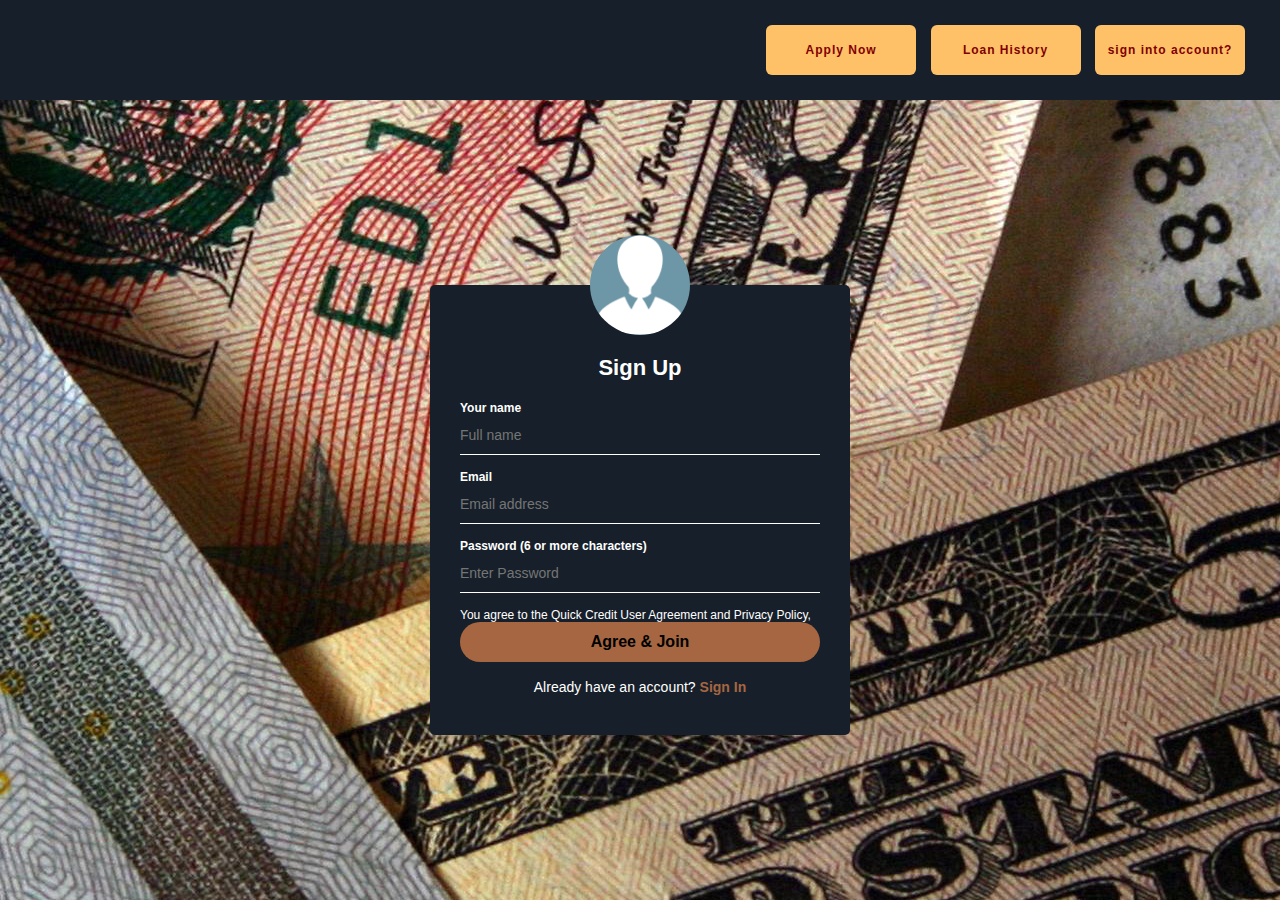
<file: UI/index.html>
<!DOCTYPE html>
<html lang="en">
<head>
    <meta charset="UTF-8">
    <meta name="viewport" content="width=device-width, initial-scale=1.0">
    <meta http-equiv="X-UA-Compatible" content="ie=edge">
    <title>SignUp-page</title>
    <link rel="stylesheet" href="./css/style.css">
</head>
<body>
    <div class="container-signup">
        <header>
            <nav class="nav">
                <ul>
                  <li><a href="loan-application.html">Apply Now</a></li>
                  <li><a href="repyt-history.html">Loan History</a></li>
                  <li><a href="login.html"> sign into account?</a></li>
                </ul>
            <nav>
        </header>
        <div class="signup-box">
            <img src="./img/avatar.png" class="avatar" alt="avatar">
            <h1>Sign Up</h1>
            <form action="">
                <label for="">Your name</label>
                <input type="text" name="" id="" placeholder="Full name">
                <label for="">Email</label>
                <input type="email" name="" id="" placeholder="Email address">
                <label for="">Password (6 or more characters)</label>
                <input type="password" name="" id="" placeholder="Enter Password">
                <p>You agree to the Quick Credit User Agreement and Privacy Policy,</p>
                <input type="submit" value="Agree &amp; Join">
                <p class="user-exist">Already have an account? <a href="./login.html">Sign In</a></p>
            </form>
        </div>
    </div>
    
</body>
</html>
</file>
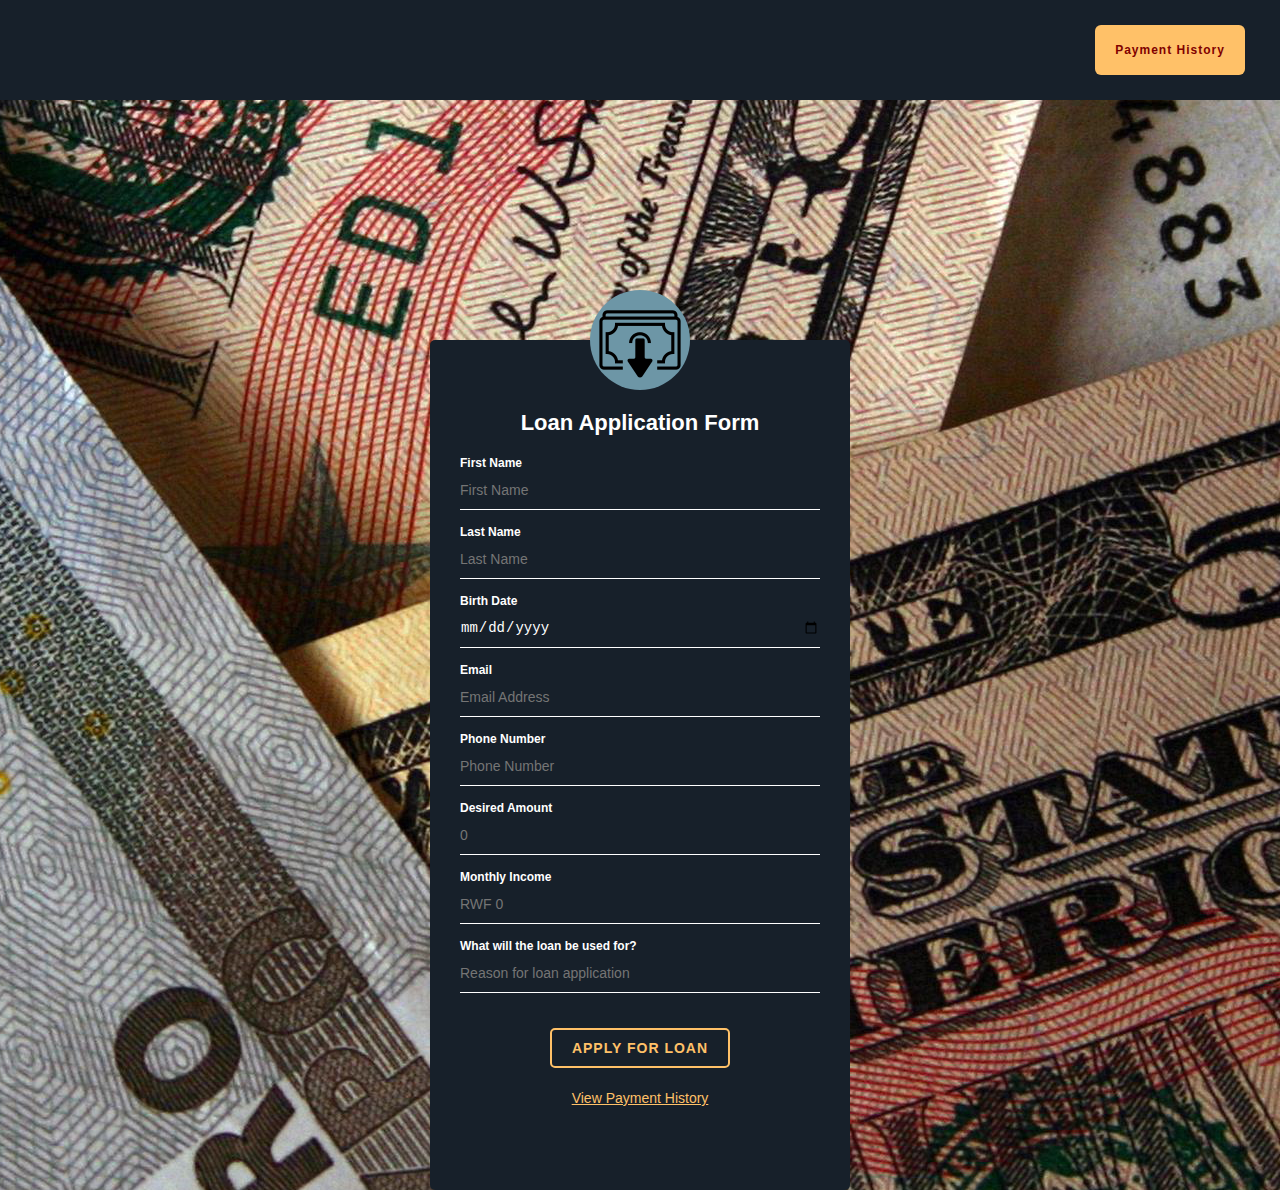
<file: UI/loan-application.html>
<!DOCTYPE html>
<html lang="en">
<head>
    <meta charset="UTF-8">
    <meta name="viewport" content="width=device-width, initial-scale=1.0">
    <meta http-equiv="X-UA-Compatible" content="ie=edge">
    <title>Loan Application</title>
    <link rel="stylesheet" href="./css/style.css">
</head>
<body>
        
    <div class="container-loanApplication">
        <header>
            <nav class="nav">
                <ul>
                  <li><a href="./repyt-history.html">Payment History</a></li>
                  <!-- <li><a href="#">Loan History</a></li> -->
                </ul>
            <nav>
        </header>
        <div class="signup-box loanApplication-box">
            <img src="./img/cash.png" class="avatar" alt="avatar">
            <h1>Loan Application Form</h1>
            <form action="">
                <label for="">First Name</label>
                <input type="text" name="" id="" placeholder="First Name">
                <label for="">Last Name</label>
                <input type="text" name="" id="" placeholder="Last Name">
                <label for="">Birth Date</label>
                <input type="date" name="" id="" placeholder="MM/DD/YYYY">
                <label for="">Email</label>
                <input type="email" name="" id="" placeholder="Email Address">
                <label for="">Phone Number</label>
                <input type="tel" name="" id="" placeholder="Phone Number">
                <label for="">Desired Amount</label>
                <input type="number" name="" id="" onclick="desiredAmount()" placeholder="0">
                <label for="">Monthly Income</label>
                <input type="number" name="" id="" placeholder="RWF 0">
                <label for="">What will the loan be used for?</label>
                <input type="text" name="" id="" placeholder="Reason for loan application">
                <input type="submit" value="Apply for Loan">
                <p class="repyt-history"><a href="./repyt-history.html"> View Payment History </a></p>
            </form>
        </div>
    </div>
</body>
</html>
</file>
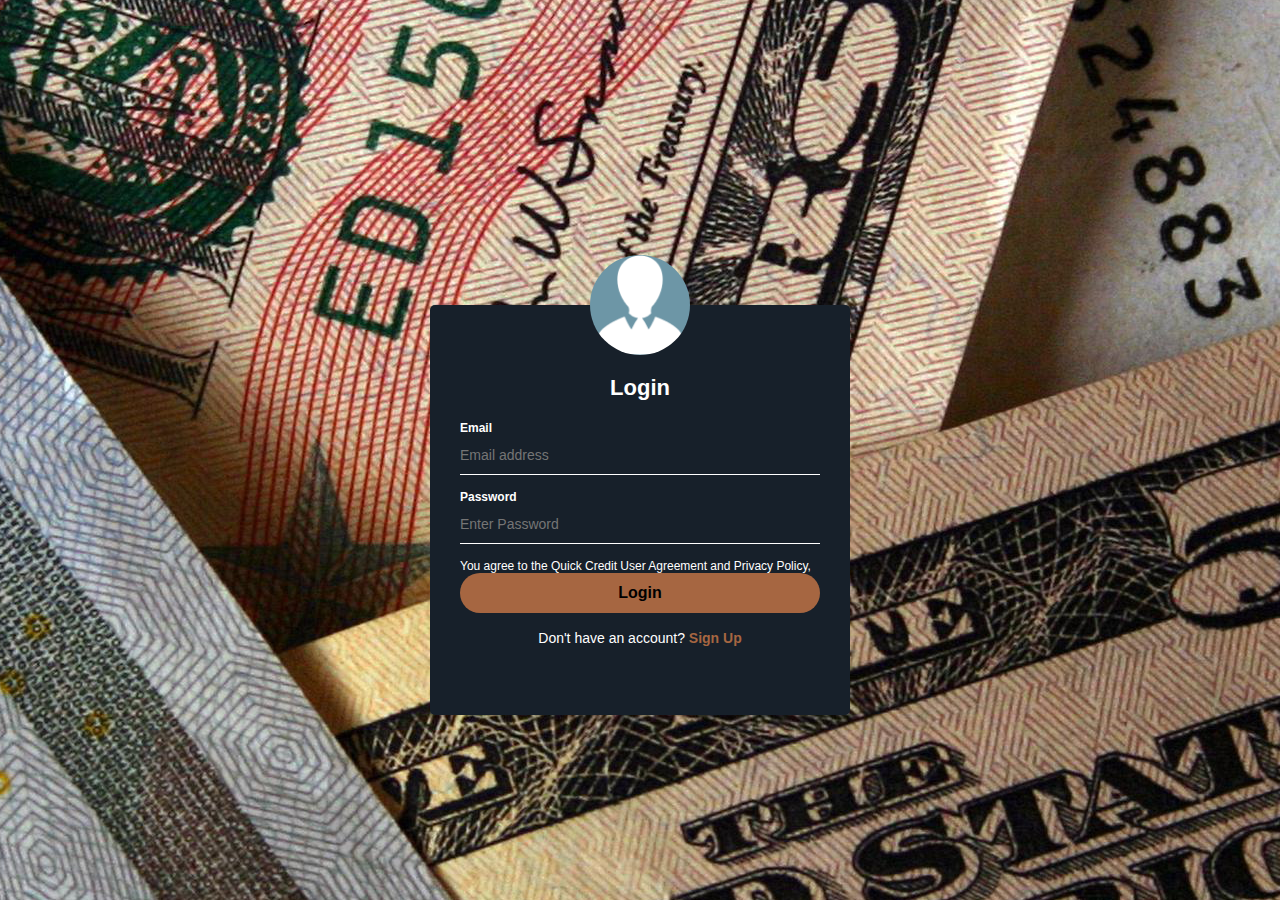
<file: UI/login.html>
<!DOCTYPE html>
<html lang="en">
<head>
    <meta charset="UTF-8">
    <meta name="viewport" content="width=device-width, initial-scale=1.0">
    <meta http-equiv="X-UA-Compatible" content="ie=edge">
    <title>Login-Page</title>
    <link rel="stylesheet" href="./css/style.css">
</head>
<body>
    <div class="container-login">
        <div class="signup-box login-box">
            <img src="./img/avatar.png" class="avatar" alt="avatar">
            <h1>Login</h1>
            <form action="">
                <label for="">Email</label>
                <input type="email" name="" id="" placeholder="Email address">
                <label for="">Password</label>
                <input type="password" name="" id="" placeholder="Enter Password">
                <p>You agree to the Quick Credit User Agreement and Privacy Policy,</p>
                <input type="submit" value="Login">
                <p class="user-exist">Don't have an account? <a href="./signup.html">Sign Up</a></p>
            </form>
        </div>
    </div>
    
</body>
</html>
</file>
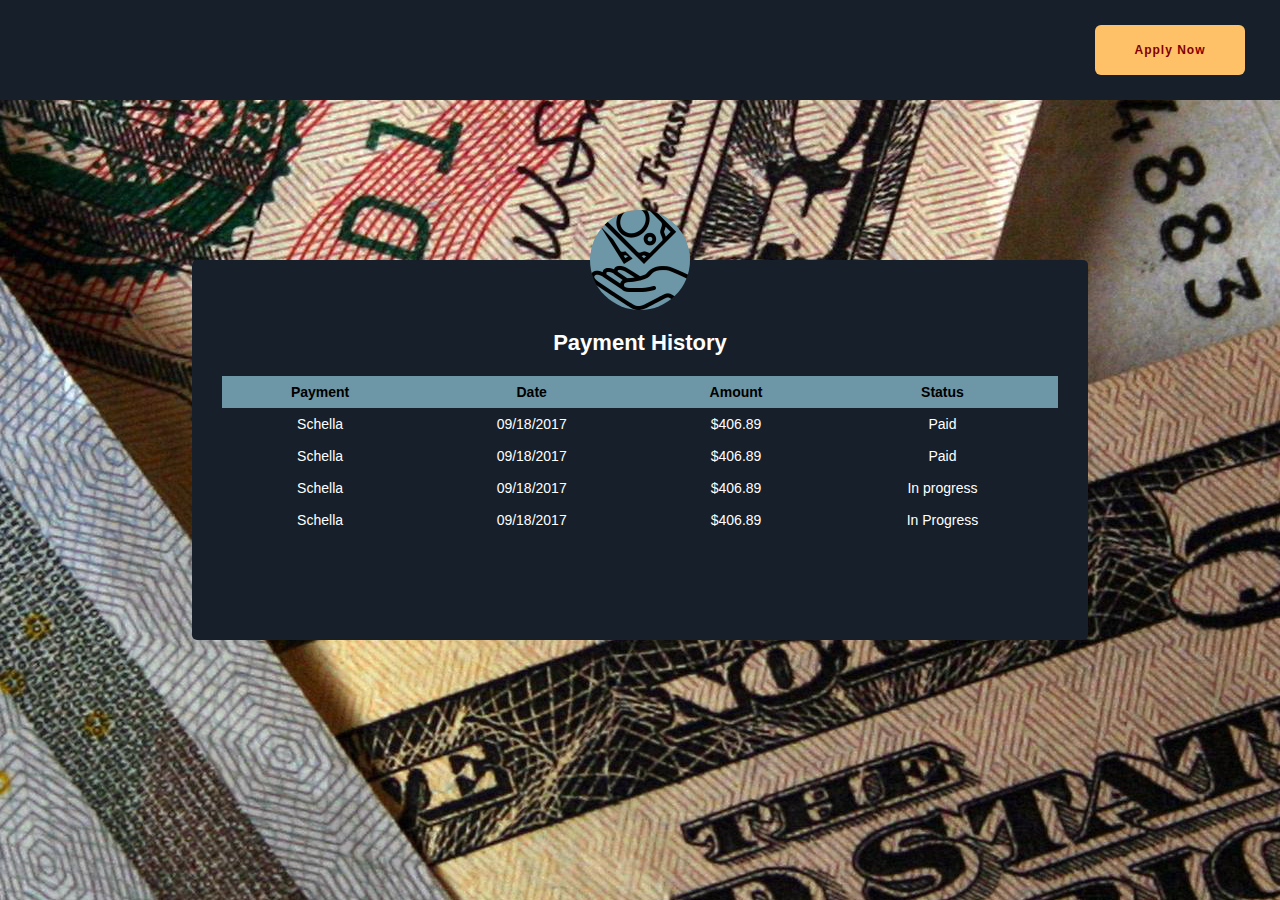
<file: UI/repyt-history.html>
<!DOCTYPE html>
<html lang="en">
<head>
    <meta charset="UTF-8">
    <meta name="viewport" content="width=device-width, initial-scale=1.0">
    <meta http-equiv="X-UA-Compatible" content="ie=edge">
    <title>Repayment History</title>
    <link rel="stylesheet" href="./css/style.css">
</head>
<body>
     <div class="container-loanApplication loan-repayment">
        <header>
            <nav class="nav">
                <ul>
                    <li><a href="./loan-application.html">Apply Now</a></li>
                </ul>
            <nav>
        </header>
        <div class="signup-box loanRepyt-box">
            <img src="./img/payment.png" class="avatar" alt="avatar">
            <h1>Payment History</h1>
            <table>
                <tr>
                  <th>Payment</th>
                  <th>Date</th>
                  <th>Amount</th>
                  <th>Status</th>
                </tr>
                <tr>
                  <td>Schella</td>
                  <td>09/18/2017</td>
                  <td>$406.89</td>
                  <td>Paid</td>
                </tr>
                <tr>
                    <td>Schella</td>
                    <td>09/18/2017</td>
                    <td>$406.89</td>
                    <td>Paid</td>
                </tr>
                <tr>
                    <td>Schella</td>
                    <td>09/18/2017</td>
                    <td>$406.89</td>
                    <td>In progress</td>
                </tr>
                <tr>
                    <td>Schella</td>
                    <td>09/18/2017</td>
                    <td>$406.89</td>
                    <td>In Progress</td>
                </tr>
            </table>
        </div>
    </div>    
</body>
</html>
</file>
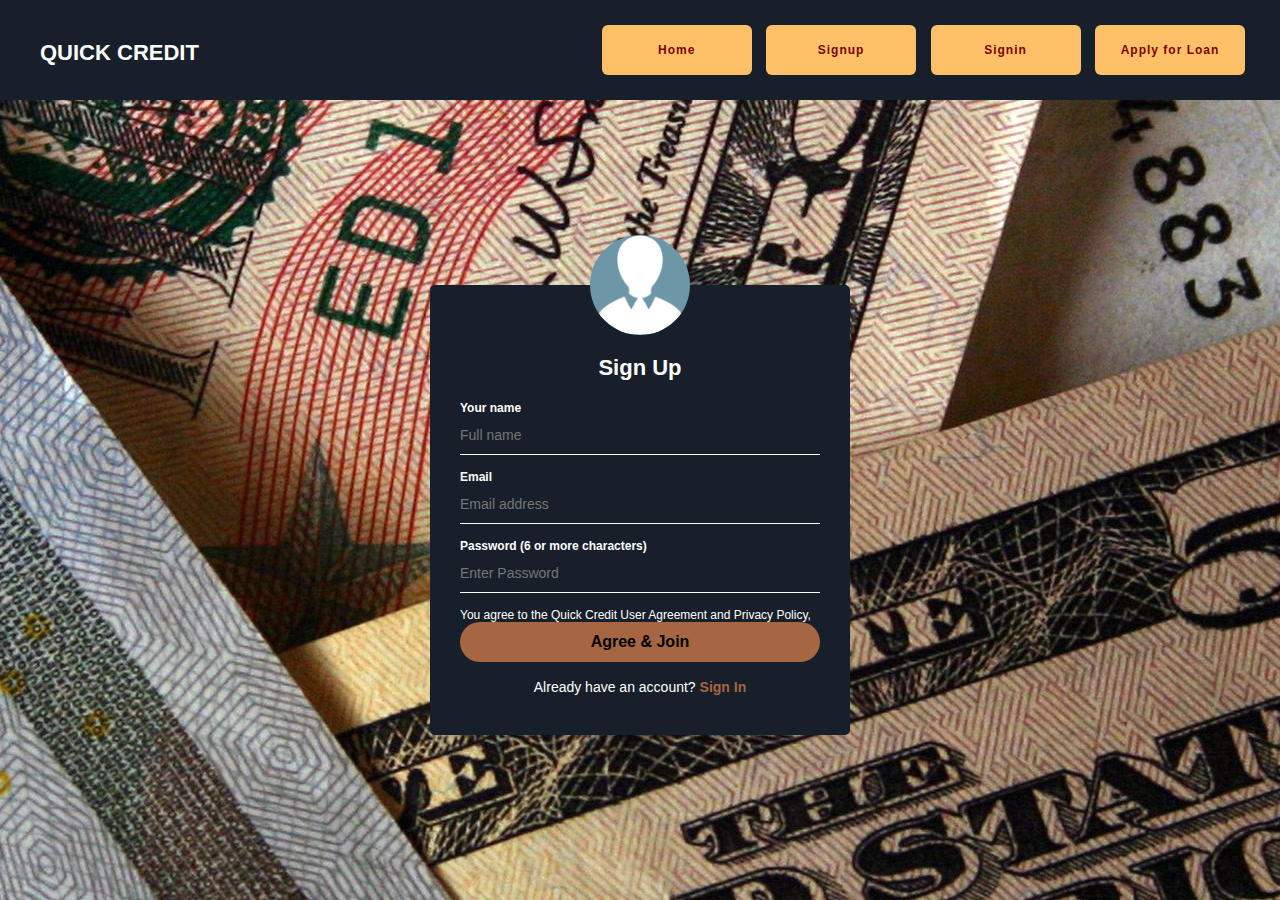
<file: UI/signup.html>
<!DOCTYPE html>
<html lang="en">

<head>
    <meta charset="UTF-8">
    <meta name="viewport" content="width=device-width, initial-scale=1.0">
    <meta http-equiv="X-UA-Compatible" content="ie=edge">
    <title>SignUp-page</title>
    <link rel="stylesheet" href="./css/style.css">
</head>

<body>
    <div class="container-signup">
        <header>
            <h1 class="title">QUICK CREDIT</h1>
            <nav class="nav">
                <ul>
                    <li><a class="active" href="homepage.html">Home</a></li>
                    <li><a href="signup.html">Signup</a></li>
                    <li><a href="html/login.html">Signin</a></li>
                    <li><a href="html/loan-application.html">Apply for Loan</a></li>
                </ul>
                <nav>
        </header>
        <div class="signup-box">
            <img src="./img/avatar.png" class="avatar" alt="avatar">
            <h1>Sign Up</h1>
            <form action="">
                <label for="">Your name</label>
                <input type="text" name="" id="" placeholder="Full name">
                <label for="">Email</label>
                <input type="email" name="" id="" placeholder="Email address">
                <label for="">Password (6 or more characters)</label>
                <input type="password" name="" id="" placeholder="Enter Password">
                <p>You agree to the Quick Credit User Agreement and Privacy Policy,</p>
                <input type="submit" value="Agree &amp; Join">
                <p class="user-exist">Already have an account? <a href="./login.html">Sign In</a></p>
            </form>
        </div>
    </div>

</body>

</html>
</file>
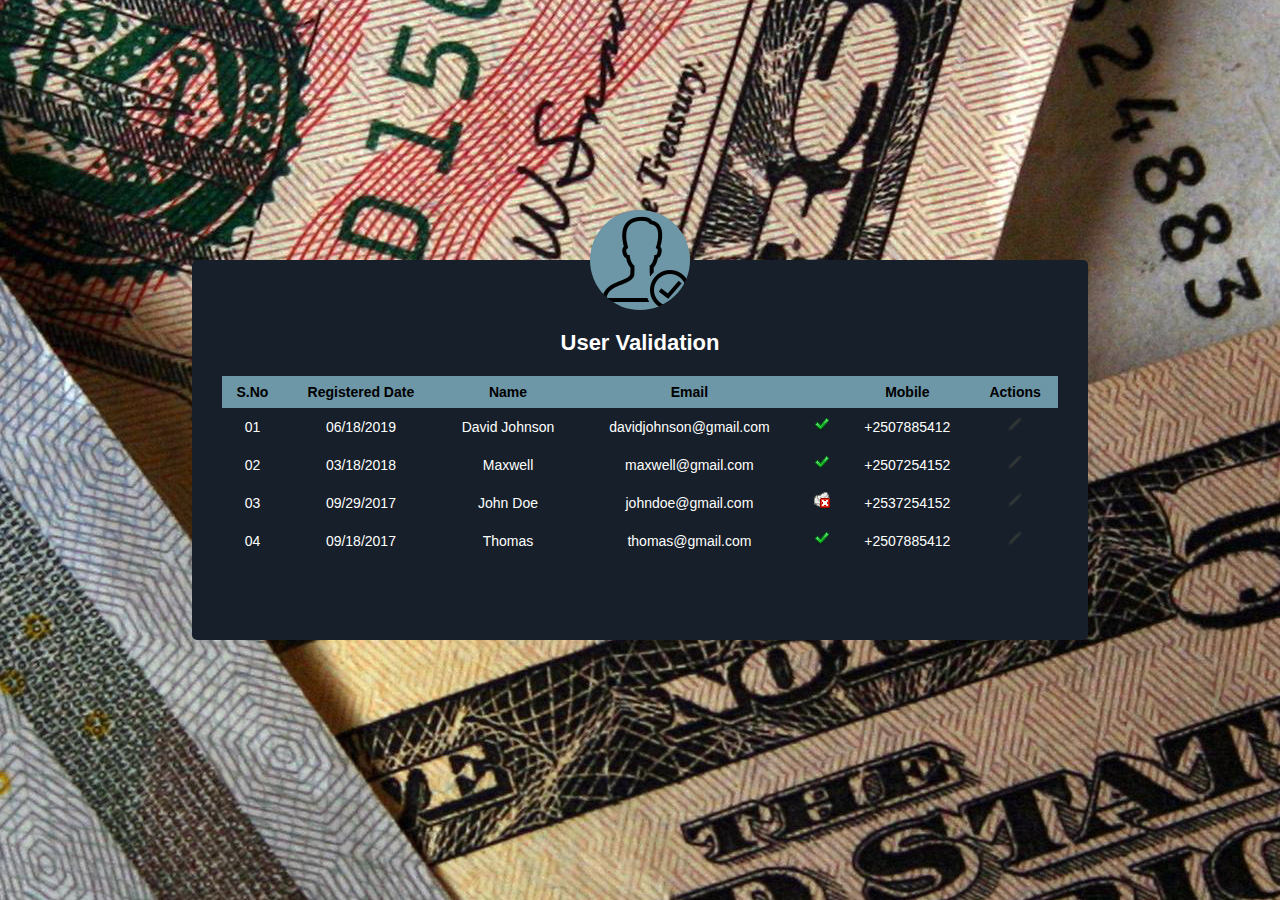
<file: UI/user-verification.html>
<!DOCTYPE html>
<html lang="en">
<head>
    <meta charset="UTF-8">
    <meta name="viewport" content="width=device-width, initial-scale=1.0">
    <meta http-equiv="X-UA-Compatible" content="ie=edge">
    <title>User Validation</title>
    <link rel="stylesheet" href="./css/style.css">
</head>
<body>
     <div class="container-userVerification user-verification">
        <!-- <header>
            <nav class="nav">
                <ul>
                    <li class="news"><a href="#">Apply Now</a></li>
                    <li class="contact"><a href="#">Loan History</a></li>
                </ul>
            <nav>
        </header> -->
        <div class="signup-box userVerification-box">
            <img src="./img/user-validation.png" class="avatar" alt="avatar">
            <h1>User Validation</h1>
            <table>
                <tr>
                  <th>S.No</th>
                  <th>Registered Date</th>
                  <th>Name</th>
                  <th>Email</th>
                  <th></th>
                  <th>Mobile</th>
                  <th>Actions</th>
                </tr>
                <tr>
                  <td>01</td>
                  <td>06/18/2019</td>
                  <td>David Johnson</td>
                  <td>davidjohnson@gmail.com</td>
                  <td><a href="#"><img src="./img/approved.png" alt=""></a></td>
                  <td>+2507885412</td>
                  <td><a href="#"><img src="./img/edit.png" alt=""></a></td>
                </tr>
                <tr>
                    <td>02</td>
                    <td>03/18/2018</td>
                    <td>Maxwell</td>
                    <td>maxwell@gmail.com</td>
                    <td><a href="#"><img src="./img/approved.png" alt=""></a></td>
                    <td>+2507254152</td>
                    <td><a href="#"><img src="./img/edit.png" alt=""></a></td>
                </tr>
                <tr>
                    <td>03</td>
                    <td>09/29/2017</td>
                    <td>John Doe</td>
                    <td>johndoe@gmail.com</td>
                    <td><a href="#"><img src="./img/declined.png" alt=""></a></td>
                    <td>+2537254152</td>
                    <td><a href="#"><img src="./img/edit.png" alt=""></a></td>
                </tr>
                <tr>
                    <td>04</td>
                    <td>09/18/2017</td>
                    <td>Thomas</td>
                    <td>thomas@gmail.com</td>
                    <td><a href="#"><img src="./img/approved.png" alt=""></a></td>
                    <td>+2507885412</td>
                    <td><a href="#"><img src="./img/edit.png" alt=""></a></td>
                </tr>
            </table>
        </div>
    </div>    
</body>
</html>
</file>
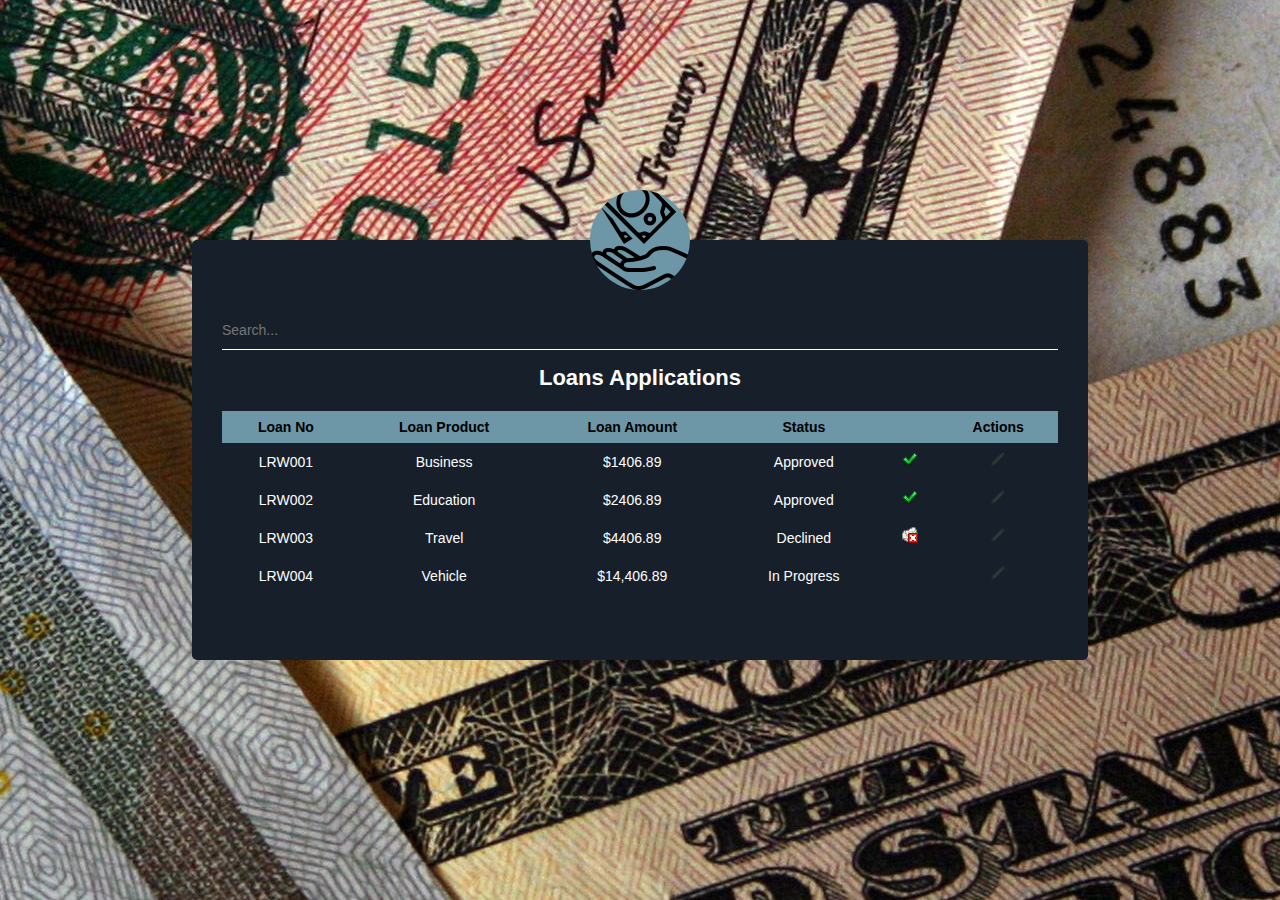
<file: UI/view-all-loan.html>
<!DOCTYPE html>
<html lang="en">
<head>
    <meta charset="UTF-8">
    <meta name="viewport" content="width=device-width, initial-scale=1.0">
    <meta http-equiv="X-UA-Compatible" content="ie=edge">
    <title>Loan Applications</title>
    <link rel="stylesheet" href="./css/style.css">
</head>
<body>
     <div class="container-loanApplication search-loans">
        <!-- <header>
            <nav class="nav">
                <ul>
                    <li class="news"><a href="#">Apply Now</a></li>
                    <li class="contact"><a href="#">Loan History</a></li>
                </ul>
            <nav>
        </header> -->
        <div class="signup-box loanRepyt-box search-loans">
            <!-- search -->
            <div class="search-container">
                    <form action="/action_page.php">
                      <input type="text" placeholder="Search..." name="search">
                    </form>
                  </div>
            <!-- End Search -->
            <img src="./img/payment.png" class="avatar" alt="avatar">
            <h1>Loans Applications</h1>
            <table>
                <tr>
                  <th>Loan No</th>
                  <th>Loan Product</th>
                  <th>Loan Amount</th>
                  <th>Status</th>
                  <th></th>
                  <th>Actions</th>
                </tr>
                <tr>
                  <td>LRW001</td>
                  <td>Business</td>
                  <td>$1406.89</td>
                  <td>Approved</td>
                  <td><a href="#"><img src="./img/approved.png" alt=""></td>
                  <td><a href="#"><img src="./img/edit.png" alt=""></a></td>
                </tr>
                <tr>
                    <td>LRW002</td>
                    <td>Education</td>
                    <td>$2406.89</td>
                    <td>Approved</td>
                    <td><a href="#"><img src="./img/approved.png" alt=""></a></td>
                    <td><a href="#"><img src="./img/edit.png" alt=""></a></td>
                </tr>
                <tr>
                    <td>LRW003</td>
                    <td>Travel</td>
                    <td>$4406.89</td>
                    <td>Declined</td>
                    <td><a href="#"><img src="./img/declined.png" alt=""></a></td>
                    <td><a href="#"><img src="./img/edit.png" alt=""></a></td>
                </tr>
                <tr>
                    <td>LRW004</td>
                    <td>Vehicle</td>
                    <td>$14,406.89</td>
                    <td>In Progress</td>
                    <td></td>
                    <td><a href="#"><img src="./img/edit.png" alt=""></a></td>
                </tr>
            </table>
        </div>
    </div>    
</body>
</html>
</file>
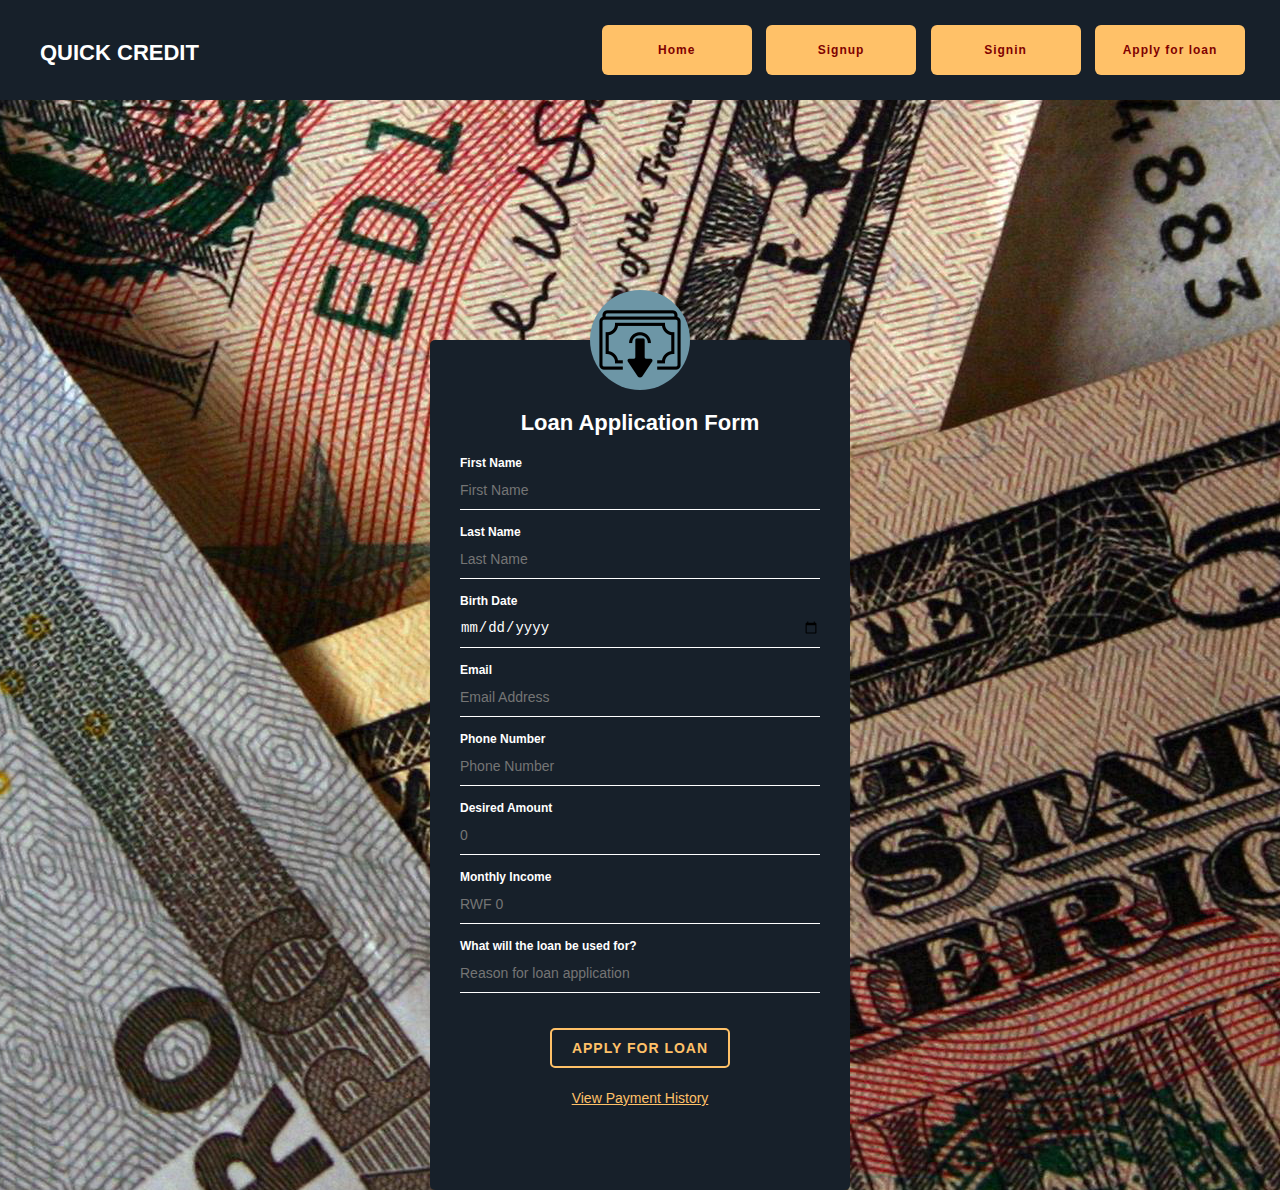
<file: UI/html/loan-application.html>
<!DOCTYPE html>
<html lang="en">
<head>
    <meta charset="UTF-8">
    <meta name="viewport" content="width=device-width, initial-scale=1.0">
    <meta http-equiv="X-UA-Compatible" content="ie=edge">
    <title>Loan Application</title>
    <link rel="stylesheet" href="../css/style.css">
</head>
<body>
        
    <div class="container-loanApplication">
        <header>
                <h1 class="title">QUICK CREDIT</h1>
            <nav class="nav">
                <ul>
                  <li><a class="active" href="../homepage.html">Home</a></li>
                  <li><a href="../signup.html">Signup</a></li> 
                  <li><a href="./login.html">Signin</a></li> 
                  <li><a href="./loan-application.html">Apply for loan</a></li> 
                </ul>
            <nav>
        </header>
        <div class="signup-box loanApplication-box">
            <img src="../img/cash.png" class="avatar" alt="avatar">
            <h1>Loan Application Form</h1>
            <form action="">
                <label for="">First Name</label>
                <input type="text" name="" id="" placeholder="First Name">
                <label for="">Last Name</label>
                <input type="text" name="" id="" placeholder="Last Name">
                <label for="">Birth Date</label>
                <input type="date" name="" id="" placeholder="MM/DD/YYYY">
                <label for="">Email</label>
                <input type="email" name="" id="" placeholder="Email Address">
                <label for="">Phone Number</label>
                <input type="tel" name="" id="" placeholder="Phone Number">
                <label for="">Desired Amount</label>
                <input type="number" name="" id="" onclick="desiredAmount()" placeholder="0">
                <label for="">Monthly Income</label>
                <input type="number" name="" id="" placeholder="RWF 0">
                <label for="">What will the loan be used for?</label>
                <input type="text" name="" id="" placeholder="Reason for loan application">
                <input type="submit" value="Apply for Loan">
                <p class="repyt-history"><a href="./repyt-history.html"> View Payment History </a></p>
            </form>
        </div>
    </div>
</body>
</html>
</file>
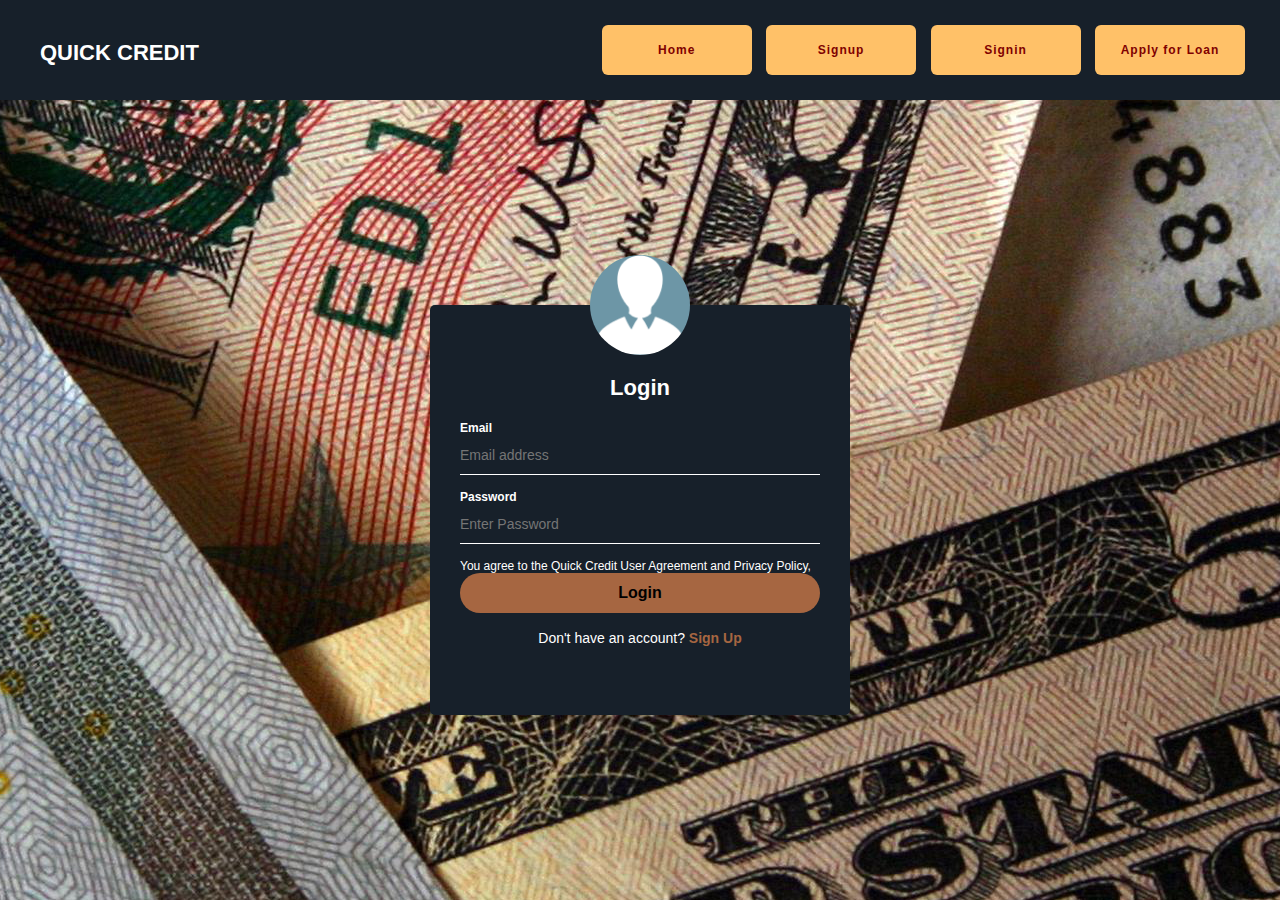
<file: UI/html/login.html>
<!DOCTYPE html>
<html lang="en">
<head>
    <meta charset="UTF-8">
    <meta name="viewport" content="width=device-width, initial-scale=1.0">
    <meta http-equiv="X-UA-Compatible" content="ie=edge">
    <title>Login-Page</title>
    <link rel="stylesheet" href="../css/style.css">
</head>
<body>
    <div class="container-login">
      <header>
            <h1 class="title">QUICK CREDIT</h1>
          <div class="nav">
              <ul>
             <li ><a class="active" href="../homepage.html">Home</a></li>
             <li><a href="../signup.html">Signup</a></li>
            <li><a href="login.html">Signin</a></li>
            <li><a href="loan-application.html">Apply for Loan</a></li>
            
              </ul>           
    </header>
    <div class="container-login">
        <div class="signup-box login-box">
            <img src="../img/avatar.png" class="avatar" alt="avatar">
            <h1>Login</h1>
            <form action="">
                <label for="">Email</label>
                <input type="email" name="" id="" placeholder="Email address">
                <label for="">Password</label>
                <input type="password" name="" id="" placeholder="Enter Password">
                <p>You agree to the Quick Credit User Agreement and Privacy Policy,</p>
                <input type="submit" value="Login">
                <p class="user-exist">Don't have an account? <a href="./signup.html">Sign Up</a></p>
            </form>
        </div>
    </div>
    
</body>
</html>
</file>
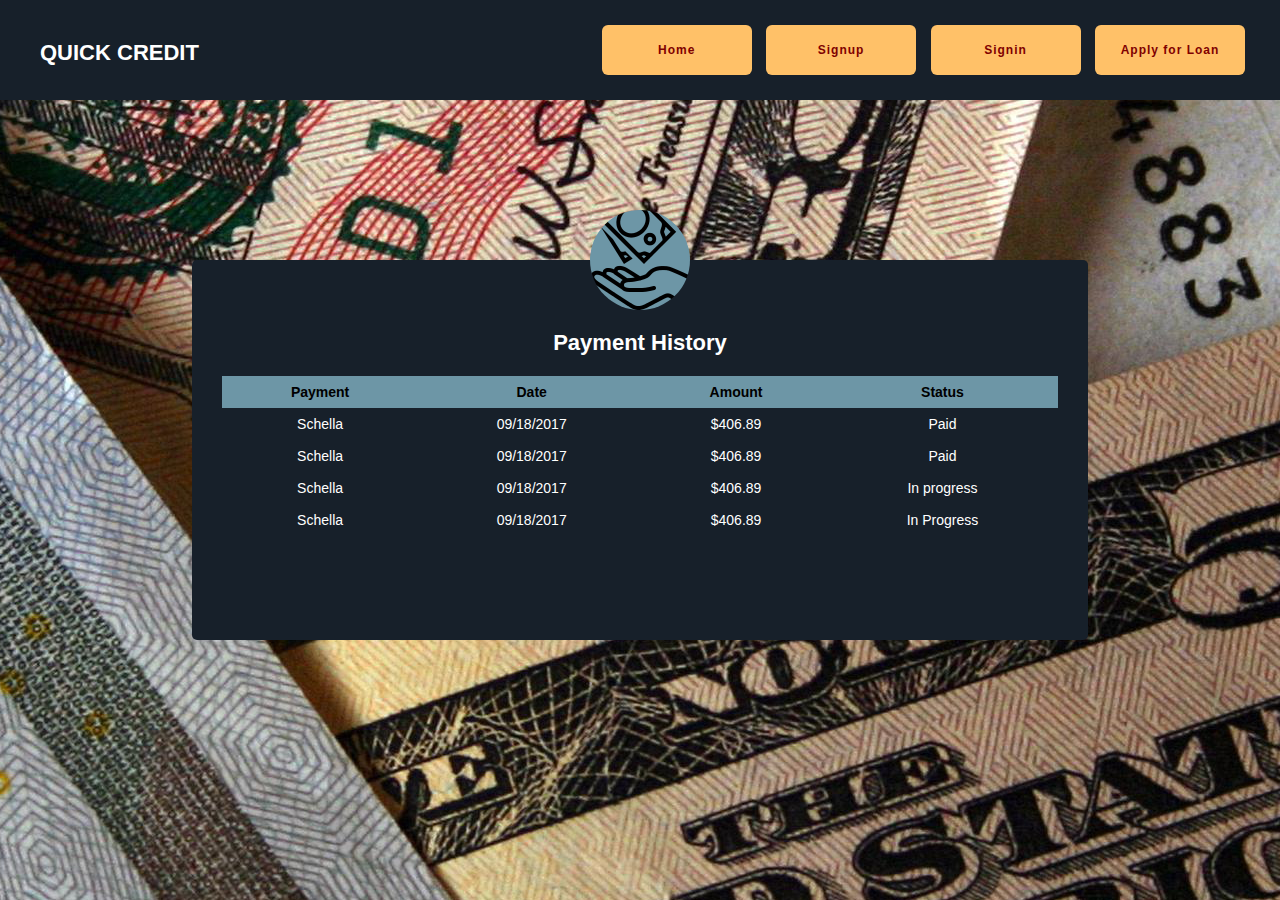
<file: UI/html/repyt-history.html>
<!DOCTYPE html>
<html lang="en">

<head>
    <meta charset="UTF-8">
    <meta name="viewport" content="width=device-width, initial-scale=1.0">
    <meta http-equiv="X-UA-Compatible" content="ie=edge">
    <title>Repayment History</title>
    <link rel="stylesheet" href="../css/style.css">
</head>

<body>
    <div class="container-loanApplication loan-repayment">
        <header>
            <h1 class="title">QUICK CREDIT</h1>
            <nav class="nav">
                <ul>
                    <li><a class="active" href="../homepage.html">Home</a></li>
                    <li><a href="../signup.html">Signup</a></li>
                    <li><a href="login.html">Signin</a></li>
                    <li><a href="loan-application.html">Apply for Loan</a></li>

                </ul>
                <nav>
        </header>
        <div class="signup-box loanRepyt-box">
            <img src="../img/payment.png" class="avatar" alt="avatar">
            <h1>Payment History</h1>
            <table>
                <tr>
                    <th>Payment</th>
                    <th>Date</th>
                    <th>Amount</th>
                    <th>Status</th>
                </tr>
                <tr>
                    <td>Schella</td>
                    <td>09/18/2017</td>
                    <td>$406.89</td>
                    <td>Paid</td>
                </tr>
                <tr>
                    <td>Schella</td>
                    <td>09/18/2017</td>
                    <td>$406.89</td>
                    <td>Paid</td>
                </tr>
                <tr>
                    <td>Schella</td>
                    <td>09/18/2017</td>
                    <td>$406.89</td>
                    <td>In progress</td>
                </tr>
                <tr>
                    <td>Schella</td>
                    <td>09/18/2017</td>
                    <td>$406.89</td>
                    <td>In Progress</td>
                </tr>
            </table>
        </div>
    </div>
</body>

</html>
</file>
<file: UI/css/style.css>
@import url(https://fonts.googleapis.com/css?family=Open+Sans:300,400&subset=latin,latin-ext);

body {
    background-color: #d3d3d3;
    background-size: cover;
    background-repeat: no-repeat;
    background-position: auto 100%;
    font-family: Arial, Helvetica, sans-serif;
    background: url(../img/background2.jpg) no-repeat center center fixed;
}
header{
  background-color:#17202A;
  margin:0;
}

*{
  box-sizing: border-box;
  margin: 0;
  padding: 0;
}
.title{
  float: left;
  margin: 40px;
  color:#fff;

}
.header-loan{
  top:0;
}
.words p{
  margin:50px auto;
  font-size:40px;
  padding: 30px;
  line-height: 40px;

}
.words{
  margin-top:30px;
  background-color:#17202A;
  text-align: center;
  width:60%;
  margin-left: 19%;
  font-size:24px;
  color: white;
  height:300px;
  
}
#words p,#words a{
font-size:24px; 
color: #800000;
/* text-align: center; */
margin: 0;



}
.signup-box {
    width: 420px;
    height: 450px;
    background: #17202A;
    color: #fff;
    top: 50%;
    left: 50%;
     position: absolute; 
    transform: translate(-50%, -50%);
    box-sizing: border-box;
    padding: 70px 30px;
    border-radius: 5px;
    margin-top: 60px; 
}

.login-box {
    width: 420px;
    height: 410px;
}

.loanApplication-box {
    width: 420px;
    height: 850px;
    margin: auto;
    top: 85%;
    margin-bottom: 35px;
}

.loanRepyt-box, .userVerification-box {
    width: 70%;
    height: 380px;
    margin: auto;
    top: 50%;
    margin-bottom: 35px;
}
 .active{
  background: #ffc168 !important;
  color:#800000;
}

.search-loans {
    height: 420px;
}

.admin-box {
    width: 70%;
    height: 380px;
    margin: auto;
    top: 50%;
    margin-bottom: 35px;
}

.avatar {
    width: 100px;
    height: 100px;
    border-radius: 50%;
    position: absolute;
    top: -50px;
    left: calc(50% - 50px);
}

h1 {
    margin: 0;
    padding: 0 0 20px;
    text-align: center;
    font-size: 22px;
}

.signup-box label {
    display: block;
    margin: 0;
    padding: 0;
    font-weight: bold;
    font-size: 12px;
}

.signup-box p {
    font-size: 12px;
}

.loanApplication-box p {
    text-align: center;
    color: #A66641;
}

.loanApplication-box p a {
    font-size: 14px;
    text-decoration: underline;
    color: #ffc168;
}

.loanApplication-box p a:hover {
    text-decoration: none;
    color:#d3d3d3;
}

.signup-box .user-exist {
    font-size: 14px;
    text-align: center;
    margin-top: 0;
}

.signup-box .user-exist a {
    color: #A66641;
    font-size: 14px;
    font-weight: bold;
}

.signup-box .user-exist a:hover {
    color: #A66641;
    text-decoration: underline;
}

.signup-box input {
    width: 100%;
    margin-bottom: 15px;
}

.signup-box input[type = "text"], input[type = "password"], input[type = "email"], 
input[type = "number"], input[type = "date"], input[type = "tel"] {
    border: none;
    border-bottom: 1px solid #fff;
    background: transparent;
    outline: none;
    height: 40px;
    color: #fff;
    font-size: 14px;
}

.signup-box input[type = "submit"] {
    border: none;
    outline: none;
    height: 40px;
    background: #A66641;
    font-size: 16px;
    font-weight: bold;
    border-radius: 20px;
    
}

.loanApplication-box input[type = "submit"] {
    width: 50%;
    margin: 35px 40% 0 40%;
    background: none;
    font-size: 14px;
    font-weight: bold;
    text-decoration: none;
    text-align: center;
    text-transform: uppercase;
    letter-spacing: 1px;
    border-radius: 5px;
    color: #ffc168;
    border: 2px solid #ffc168;
    display: block;
    transition: .3s background-color;
}

.signup-box input[type = "submit"]:hover {
    cursor: pointer;
    background: #8C5C4A;
    color: #000;
}

.loanApplication-box input[type = "submit"]:hover {
    cursor: pointer;
    border: none;
    background: #ffc168;
    color: #000;
}
.signup-box a {
    text-decoration: none;
    font-size: 12px;
    line-height: 20px;
    color: #a9a9a9;
}

.signup-box a:hover {
    color: #ffc107;
}
.nav{
  margin: 0;
  padding: 0;
  top:0;
 }
 .navbar ul{
  background-color: #17202A;
   list-style: none;
 }

/* Navigation bar */
.nav ul {
    list-style: none;
    /* background-color: #444; */
    background-color: #17202A;
    text-align: right;
    padding:25px;
    top:0;
   /* margin: 25px 25px;  */
}
  
  .nav li {
    font-family: 'Oswald', sans-serif;
    font-size: 12px;
    line-height: 40px;
    height: 30px;
    /* border-bottom: 1px solid #888; */
  }
   
  .nav a {
    width: 150px;
    background: #ffc168;
    font-size: 12px;
    font-weight: bold;
    text-decoration: none;
    text-align: center;
    letter-spacing: 1px;
    border-radius: 6px;
    /* margin: 0 5px; */
    color:#800000;
    /* border: 2px solid #ffc168; */
    display: block;
    transition: .3s background-color;
  }

  .nav a:hover { 
     
     color:#444; 
   } 
   
  .nav a.active {
    /* background-color: #4b3d8a; */
    /* color: #999; */
    cursor: default;
  }
  
   
  @media screen and (min-width: 600px) {
    .nav li {
      width: 160px;
      border-bottom: none;
      height: 50px;
      line-height: 50px;
      font-size: 1.4em;
    }
   
    /* Option 1 - Display Inline */
    .nav li {
      display: inline-block;
      /* margin-right: -4px; */
    }
    .loanApplication-box input[type = "submit"]{
      margin: 20px auto;
    }
    /* Options 2 - Float
    .nav li {
      float: left;
    }
    .nav ul {
      overflow: auto;
      width: 600px;
      margin: 0 auto;
    }
    .nav {
      background-color: #444;
    }
    */
  

  /* End Navigation menu */

/* Table - Repayment History*/
table {
    border-collapse: collapse;
    width: 100%;
  }
  
  th, td {
    text-align: center;
    padding: 8px;
    font-size: 14px;
  }
  
  tr:nth-child(odd){background-color:#ff5733 rgb(255, 87, 51)
  }
  
  th {
    background-color: #6D96A6;
    text-align: center;
    color: #000;
    font-size: 14px;
  }

/* Tabbed menu - admin page */

article.tabs {
    position: relative;
    display: block;
    width: 40em;
    height: 15em;
    margin: 2em auto;
  }
  
  article.tabs section {
    position: absolute;
    display: block;
    top: 1.8em;
    left: 0;
    right: 0;
    height: 12em;
    padding: 10px 20px;
    background-color: #ddd;
    border-radius: 5px;
    box-shadow: 0 3px 3px rgba(0,0,0,0.1);
    z-index: 0;
    color: black;
  }
  
  article.tabs section .tab-content { display: none; }
  
  article.tabs section:last-child {
    z-index: 1;
    color: #333;
    background-color: #fff;
  }
  
  article.tabs section:last-child .tab-content { display: block; }
  
  article.tabs section h2 {
    position: absolute;
    font-size: 1em;
    font-weight: normal;
    width: 120px;
    height: 1.8em;
    top: -1.8em;
    left: 10px;
    padding: 0;
    margin: 0;
    color: #999;
    background-color: #ddd;
    border-radius: 5px 5px 0 0;
  }
  
  article.tabs section:last-child h2 {
    color: #333;
    background-color: #fff;
  }
  
  article.tabs section:nth-child(1) h2 { left: 132px; }
  
  article.tabs section:nth-child(2) h2 { left: 254px; }
  
  article.tabs section h2 a {
    display: block;
    width: 100%;
    line-height: 1.8em;
    text-align: center;
    text-decoration: none;
    color: inherit;
    outline: 0 none;
  }
  
  article.tabs section:target, article.tabs section:target h2 {
    color: #333;
    background-color: #fff;
    /* z-index: 2; */
  }

  }
</file>
